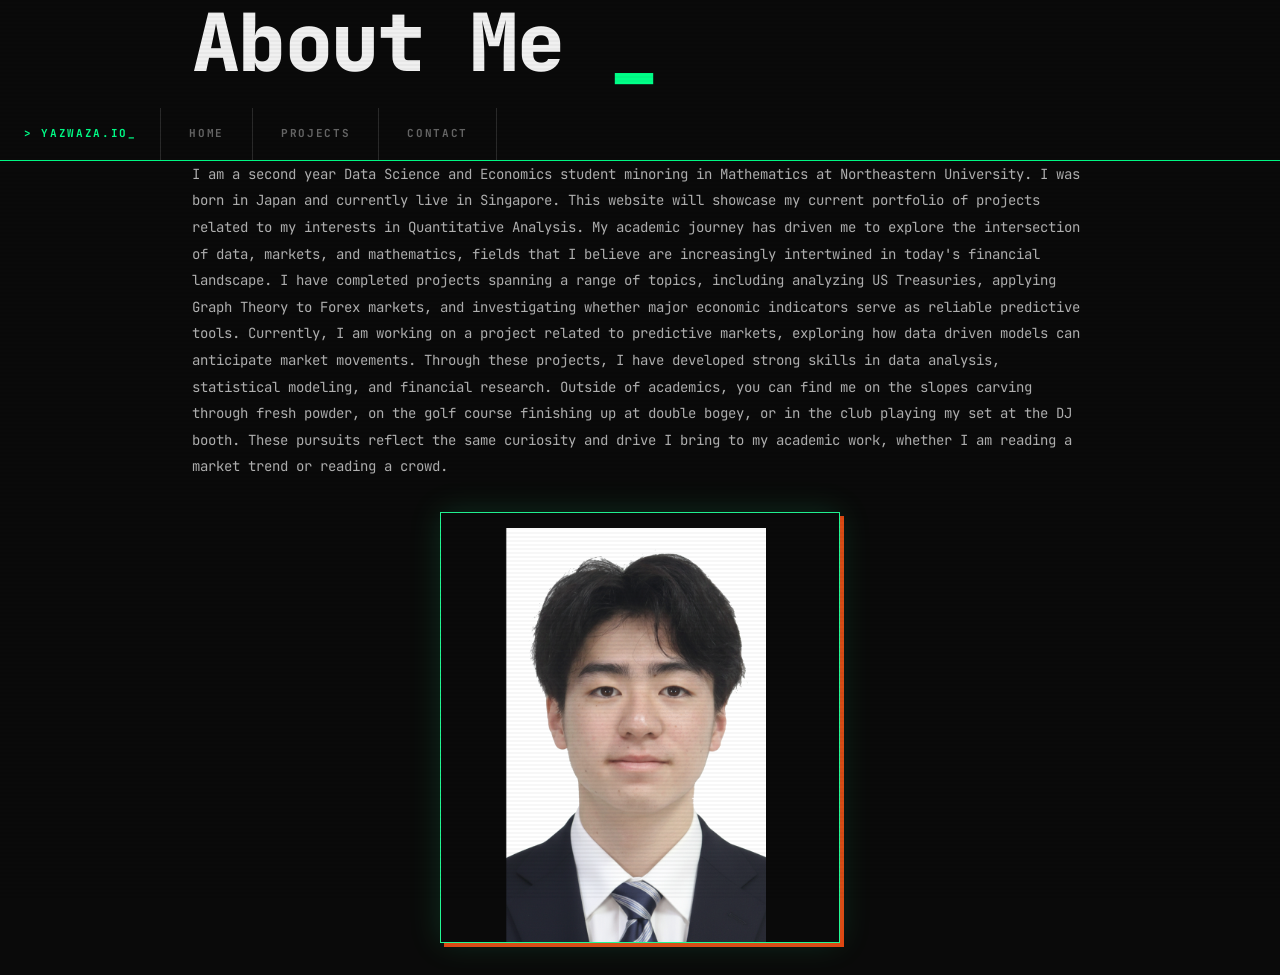
<file: index.html>
<html>
  <head>
    <link rel="stylesheet" href="style.css">
  </head>
  <body>
    <title>Home</title>

    <h1> About Me </h1>

    <nav>
      <a href = "index.html"> Home</a>
      <a href = "projects.html"> Projects</a>
      <a href = "contact.html"> Contact</a>
    </nav>
    <p>
      I am a second year Data Science and Economics student minoring in Mathematics 
  at Northeastern University. I was born in Japan and currently live in Singapore. 
  This website will showcase my current portfolio of projects related to my 
  interests in Quantitative Analysis. My academic journey has driven me to 
  explore the intersection of data, markets, and mathematics, fields that I 
  believe are increasingly intertwined in today's financial landscape.

  I have completed projects spanning a range of topics, including analyzing 
  US Treasuries, applying Graph Theory to Forex markets, and investigating 
  whether major economic indicators serve as reliable predictive tools. 
  Currently, I am working on a project related to predictive markets, exploring 
  how data driven models can anticipate market movements. Through these projects, 
  I have developed strong skills in data analysis, statistical modeling, and 
  financial research.

  Outside of academics, you can find me on the slopes carving through fresh 
  powder, on the golf course finishing up at double bogey, or in the club 
  playing my set at the DJ booth. These pursuits reflect the same curiosity 
  and drive I bring to my academic work, whether I am reading a market trend 
  or reading a crowd.
    </p>
  <img src="my photo" alt="Profile Photo" width="400">
    
  </body>
</html>
</file>
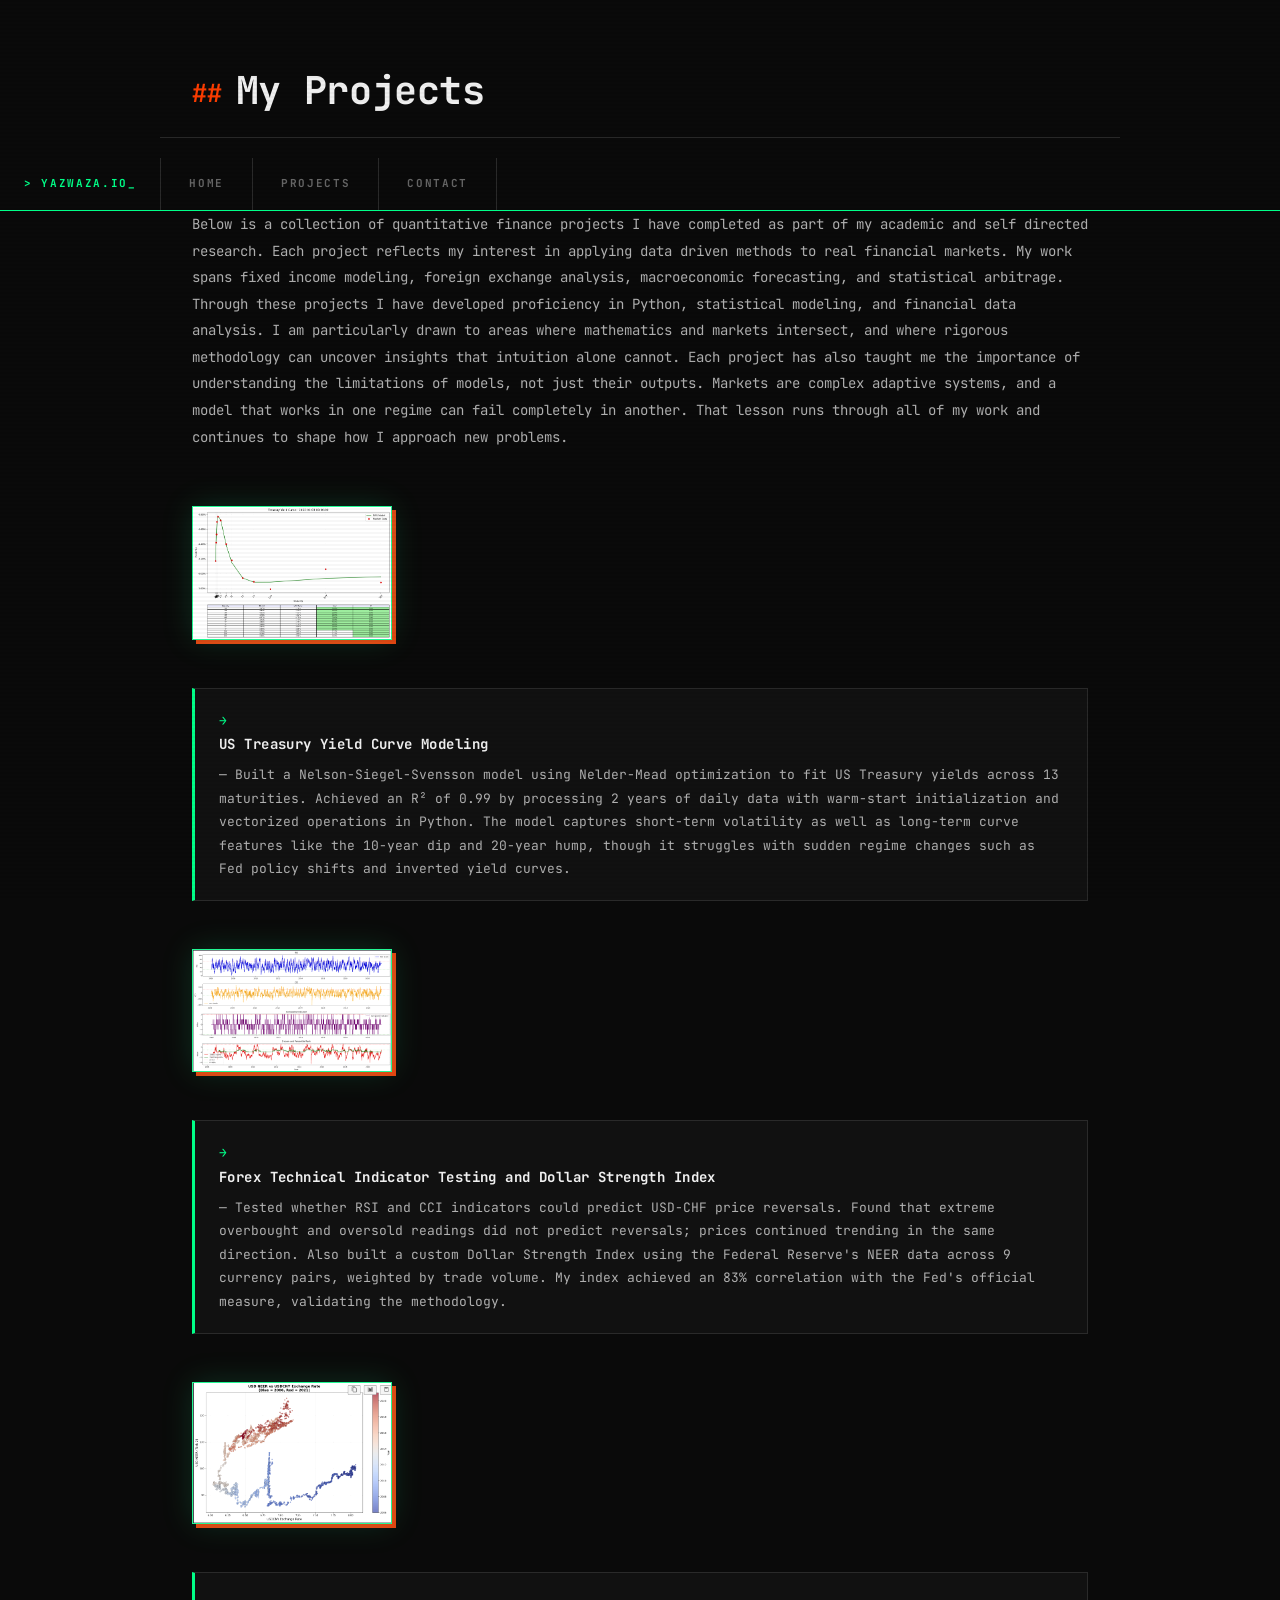
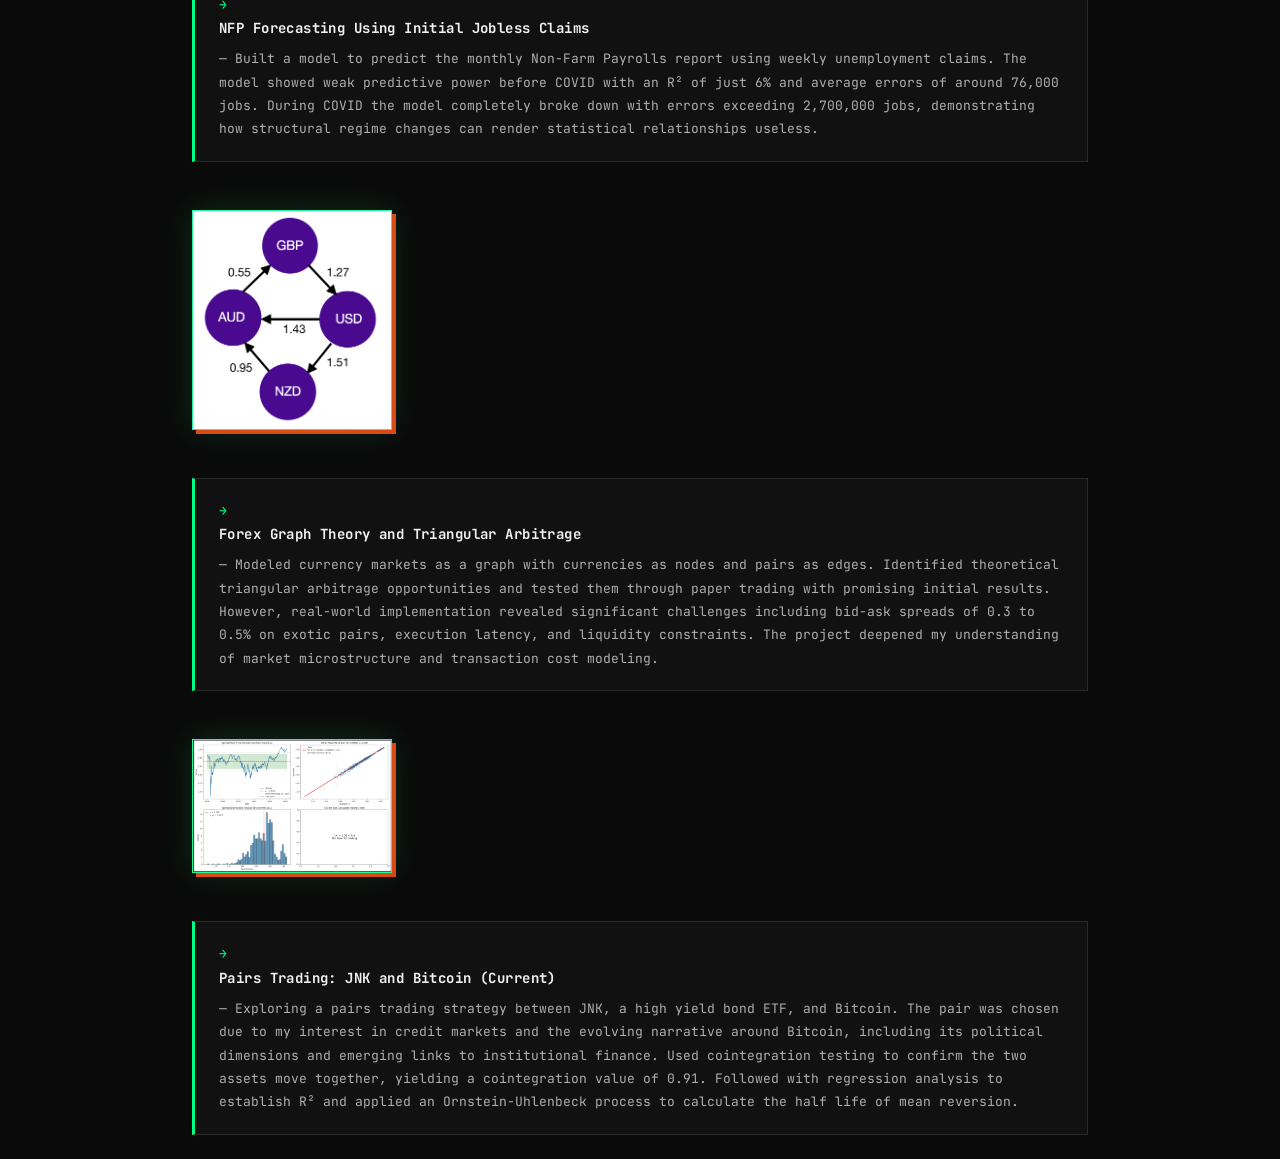
<file: projects.html>
<html>
  <head>
    <link rel="stylesheet" href="style.css">
  </head>
  <title> Projects </title>
  <body>
    <h2> My Projects</h2>
    <nav>
      <a href = "index.html"> Home</a>
      <a href = "projects.html"> Projects</a>
      <a href = "contact.html"> Contact</a>
    </nav>
    <p>
      Below is a collection of quantitative finance projects I have completed as part of my 
      academic and self directed research. Each project reflects my interest in applying 
      data driven methods to real financial markets. My work spans fixed income modeling, 
      foreign exchange analysis, macroeconomic forecasting, and statistical arbitrage. 
      Through these projects I have developed proficiency in Python, statistical modeling, 
      and financial data analysis. I am particularly drawn to areas where mathematics and 
      markets intersect, and where rigorous methodology can uncover insights that intuition 
      alone cannot. Each project has also taught me the importance of understanding the 
      limitations of models, not just their outputs. Markets are complex adaptive systems, 
      and a model that works in one regime can fail completely in another. That lesson 
      runs through all of my work and continues to shape how I approach new problems.
    </p>

    <ul>
      <img src="US treasury graph" alt="US Treasury curve modelling with 13 maturities" width="400">
      <li>
        <strong>US Treasury Yield Curve Modeling</strong> — Built a Nelson-Siegel-Svensson 
        model using Nelder-Mead optimization to fit US Treasury yields across 13 maturities. 
        Achieved an R² of 0.99 by processing 2 years of daily data with warm-start 
        initialization and vectorized operations in Python. The model captures short-term 
        volatility as well as long-term curve features like the 10-year dip and 20-year hump, 
        though it struggles with sudden regime changes such as Fed policy shifts and 
        inverted yield curves.
      </li>
      <img src="currency basket graph" alt="Forex Technical Indicator and Dollar Strength Index Graph" width="400">
      <li>
        <strong>Forex Technical Indicator Testing and Dollar Strength Index</strong> — 
        Tested whether RSI and CCI indicators could predict USD-CHF price reversals. 
        Found that extreme overbought and oversold readings did not predict reversals; 
        prices continued trending in the same direction. Also built a custom Dollar 
        Strength Index using the Federal Reserve's NEER data across 9 currency pairs, 
        weighted by trade volume. My index achieved an 83% correlation with the Fed's 
        official measure, validating the methodology.
      </li>
      <img src="currency correlation graph" alt="USD NEER vs USDCHD graph" width="400">
            <li>
        <strong>NFP Forecasting Using Initial Jobless Claims</strong> — Built a model 
        to predict the monthly Non-Farm Payrolls report using weekly unemployment claims. 
        The model showed weak predictive power before COVID with an R² of just 6% and 
        average errors of around 76,000 jobs. During COVID the model completely broke 
        down with errors exceeding 2,700,000 jobs, demonstrating how structural regime 
        changes can render statistical relationships useless.
      </li>
      <img src="forex graph" alt="Forex represented in graph" width="400">
      <li>
        <strong>Forex Graph Theory and Triangular Arbitrage</strong> — Modeled currency 
        markets as a graph with currencies as nodes and pairs as edges. Identified 
        theoretical triangular arbitrage opportunities and tested them through paper 
        trading with promising initial results. However, real-world implementation 
        revealed significant challenges including bid-ask spreads of 0.3 to 0.5% on 
        exotic pairs, execution latency, and liquidity constraints. The project deepened 
        my understanding of market microstructure and transaction cost modeling.
      </li>
      <img src="pairs trading graph" alt="Pairs Trading between BTC-USD and JNY high yield ETF" width="400">
      <li>
        <strong>Pairs Trading: JNK and Bitcoin (Current)</strong> — Exploring a pairs 
        trading strategy between JNK, a high yield bond ETF, and Bitcoin. The pair was 
        chosen due to my interest in credit markets and the evolving narrative around 
        Bitcoin, including its political dimensions and emerging links to institutional 
        finance. Used cointegration testing to confirm the two assets move together, 
        yielding a cointegration value of 0.91. Followed with regression analysis to 
        establish R² and applied an Ornstein-Uhlenbeck process to calculate the half 
        life of mean reversion.
      </li>
    </ul>
  </body>
</html>
</file>
<file: style.css>
/* ============================================
   YAZWAZA PORTFOLIO — BOLD MONOSPACE THEME
   ============================================ */

@import url('https://fonts.googleapis.com/css2?family=JetBrains+Mono:wght@300;400;500;700;800&family=Space+Mono:wght@400;700&display=swap');

/* ── CSS Variables ── */
:root {
  --bg:        #0a0a0a;
  --surface:   #111111;
  --surface2:  #1a1a1a;
  --border:    #2a2a2a;
  --accent:    #00ff88;
  --accent2:   #ff3d00;
  --accent3:   #00cfff;
  --text:      #f0f0f0;
  --muted:     #666666;
  --font-mono: 'JetBrains Mono', 'Space Mono', monospace;
}

/* ── Reset & Base ── */
*, *::before, *::after {
  margin: 0;
  padding: 0;
  box-sizing: border-box;
}

html {
  scroll-behavior: smooth;
}

body {
  background-color: var(--bg);
  color: var(--text);
  font-family: var(--font-mono);
  font-size: 15px;
  line-height: 1.8;
  min-height: 100vh;
  cursor: crosshair;
  overflow-x: hidden;
}

/* ── Scanline overlay effect ── */
body::before {
  content: '';
  position: fixed;
  inset: 0;
  background: repeating-linear-gradient(
    0deg,
    transparent,
    transparent 2px,
    rgba(0,0,0,0.03) 2px,
    rgba(0,0,0,0.03) 4px
  );
  pointer-events: none;
  z-index: 9999;
}

/* ── Selection ── */
::selection {
  background: var(--accent);
  color: var(--bg);
}

/* ── Navigation ── */
nav {
  position: sticky;
  top: 0;
  z-index: 100;
  display: flex;
  align-items: center;
  gap: 0;
  padding: 0;
  background: var(--bg);
  border-bottom: 1px solid var(--accent);
  overflow: hidden;
}

nav::before {
  content: '> YAZWAZA.IO_';
  font-family: var(--font-mono);
  font-size: 11px;
  font-weight: 700;
  color: var(--accent);
  padding: 16px 24px;
  letter-spacing: 0.15em;
  border-right: 1px solid var(--border);
  white-space: nowrap;
  animation: blink-cursor 1s step-end infinite;
}

@keyframes blink-cursor {
  0%, 100% { opacity: 1; }
  50%       { opacity: 0; }
}

nav a {
  display: inline-block;
  padding: 16px 28px;
  color: var(--muted);
  text-decoration: none;
  font-size: 11px;
  font-weight: 700;
  letter-spacing: 0.15em;
  text-transform: uppercase;
  border-right: 1px solid var(--border);
  transition: color 0.2s, background 0.2s;
  position: relative;
}

nav a::after {
  content: '';
  position: absolute;
  bottom: 0;
  left: 0;
  width: 0;
  height: 2px;
  background: var(--accent);
  transition: width 0.25s ease;
}

nav a:hover {
  color: var(--accent);
  background: rgba(0,255,136,0.05);
}

nav a:hover::after {
  width: 100%;
}

/* ── Page wrapper ── */
.container {
  max-width: 960px;
  margin: 0 auto;
  padding: 60px 32px;
}

/* If no .container, apply to body direct children */
body > h1, body > h2, body > p, body > ul, body > img, body > section {
  max-width: 960px;
  margin-left: auto;
  margin-right: auto;
  padding-left: 32px;
  padding-right: 32px;
}

/* ── Hero section (index.html) ── */
.hero {
  min-height: 60vh;
  display: flex;
  flex-direction: column;
  justify-content: center;
  padding: 80px 32px 60px;
  max-width: 960px;
  margin: 0 auto;
  position: relative;
}

.hero::before {
  content: '// PORTFOLIO v1.0';
  display: block;
  font-size: 11px;
  color: var(--muted);
  letter-spacing: 0.2em;
  margin-bottom: 24px;
}

/* ── Headings ── */
h1 {
  font-family: var(--font-mono);
  font-size: clamp(2.5rem, 7vw, 5rem);
  font-weight: 800;
  line-height: 1.05;
  letter-spacing: -0.02em;
  color: var(--text);
  margin-bottom: 24px;
  position: relative;
}

h1 span.accent {
  color: var(--accent);
}

h1::after {
  content: '_';
  color: var(--accent);
  animation: blink-cursor 1s step-end infinite;
}

h2 {
  font-family: var(--font-mono);
  font-size: clamp(1.4rem, 4vw, 2.4rem);
  font-weight: 700;
  letter-spacing: -0.01em;
  color: var(--text);
  margin-bottom: 20px;
  margin-top: 56px;
  padding-bottom: 12px;
  border-bottom: 1px solid var(--border);
  position: relative;
}

h2::before {
  content: '## ';
  color: var(--accent2);
  font-size: 0.65em;
  vertical-align: middle;
}

h3 {
  font-size: 1rem;
  font-weight: 700;
  color: var(--accent3);
  letter-spacing: 0.05em;
  margin-bottom: 10px;
  margin-top: 28px;
}

/* ── Paragraphs ── */
p {
  color: #b0b0b0;
  font-size: 14px;
  line-height: 1.9;
  margin-bottom: 20px;
  max-width: 720px;
}

/* ── Profile image ── */
img {
  display: block;
  border: 1px solid var(--accent);
  box-shadow: 0 0 30px rgba(0,255,136,0.15), 4px 4px 0 var(--accent2);
  margin: 32px 0;
  max-width: 200px;
  filter: grayscale(20%) contrast(1.05);
  transition: filter 0.3s, box-shadow 0.3s;
}

img:hover {
  filter: grayscale(0%) contrast(1.1);
  box-shadow: 0 0 50px rgba(0,255,136,0.3), 6px 6px 0 var(--accent2);
}

/* ── Lists ── */
ul, ol {
  list-style: none;
  padding: 0;
  margin: 24px 0;
  display: flex;
  flex-direction: column;
  gap: 16px;
}

ul li, ol li {
  background: var(--surface);
  border: 1px solid var(--border);
  border-left: 3px solid var(--accent);
  padding: 20px 24px;
  font-size: 13px;
  color: #b0b0b0;
  line-height: 1.8;
  transition: border-color 0.2s, background 0.2s, transform 0.2s;
  position: relative;
}

ul li::before {
  content: '→ ';
  color: var(--accent);
  font-weight: 700;
}

ol {
  counter-reset: project-counter;
}

ol li {
  counter-increment: project-counter;
}

ol li::before {
  content: counter(project-counter, decimal-leading-zero) '. ';
  color: var(--accent);
  font-weight: 700;
}

ul li:hover, ol li:hover {
  background: var(--surface2);
  border-left-color: var(--accent2);
  transform: translateX(4px);
}

li strong {
  display: block;
  color: var(--text);
  font-size: 14px;
  font-weight: 700;
  margin-bottom: 6px;
  letter-spacing: 0.03em;
}

/* ── Links ── */
a {
  color: var(--accent);
  text-decoration: none;
  position: relative;
  transition: color 0.2s;
}

a:not(nav a)::after {
  content: '';
  position: absolute;
  bottom: -1px;
  left: 0;
  width: 0;
  height: 1px;
  background: var(--accent);
  transition: width 0.2s;
}

a:not(nav a):hover {
  color: var(--accent);
}

a:not(nav a):hover::after {
  width: 100%;
}

/* ── Tag / badge ── */
.tag {
  display: inline-block;
  background: transparent;
  border: 1px solid var(--accent);
  color: var(--accent);
  font-size: 10px;
  font-weight: 700;
  letter-spacing: 0.15em;
  text-transform: uppercase;
  padding: 3px 10px;
  margin: 3px 3px 3px 0;
}

/* ── Contact section ── */
.contact {
  margin-top: 64px;
  padding: 32px;
  border: 1px solid var(--border);
  border-top: 3px solid var(--accent3);
  background: var(--surface);
}

.contact h2 {
  border: none;
  margin-top: 0;
  font-size: 1.2rem;
}

.contact h2::before {
  content: '## ';
  color: var(--accent3);
}

.contact a {
  color: var(--accent3);
  font-size: 13px;
  display: inline-block;
  margin-right: 24px;
  margin-top: 8px;
}

/* ── Footer ── */
footer {
  margin-top: 80px;
  padding: 24px 32px;
  border-top: 1px solid var(--border);
  font-size: 11px;
  color: var(--muted);
  letter-spacing: 0.1em;
  text-align: center;
}

footer::before {
  content: '/* ';
}

footer::after {
  content: ' */';
}

/* ── Scrollbar ── */
::-webkit-scrollbar {
  width: 6px;
}

::-webkit-scrollbar-track {
  background: var(--bg);
}

::-webkit-scrollbar-thumb {
  background: var(--accent);
}

/* ── Page load animation ── */
@keyframes fade-up {
  from { opacity: 0; transform: translateY(20px); }
  to   { opacity: 1; transform: translateY(0); }
}

h1, h2, p, ul, img, .contact {
  animation: fade-up 0.5s ease both;
}

h1  { animation-delay: 0.05s; }
h2  { animation-delay: 0.1s; }
p   { animation-delay: 0.15s; }
img { animation-delay: 0.2s; }
ul  { animation-delay: 0.25s; }
.contact { animation-delay: 0.3s; }

/* ── Responsive ── */
@media (max-width: 640px) {
  nav::before { display: none; }
  nav a { padding: 14px 16px; font-size: 10px; }
  h1 { font-size: 2.2rem; }
  body > h1, body > h2, body > p, body > ul, body > img {
    padding-left: 20px;
    padding-right: 20px;
  }
}
</file>
